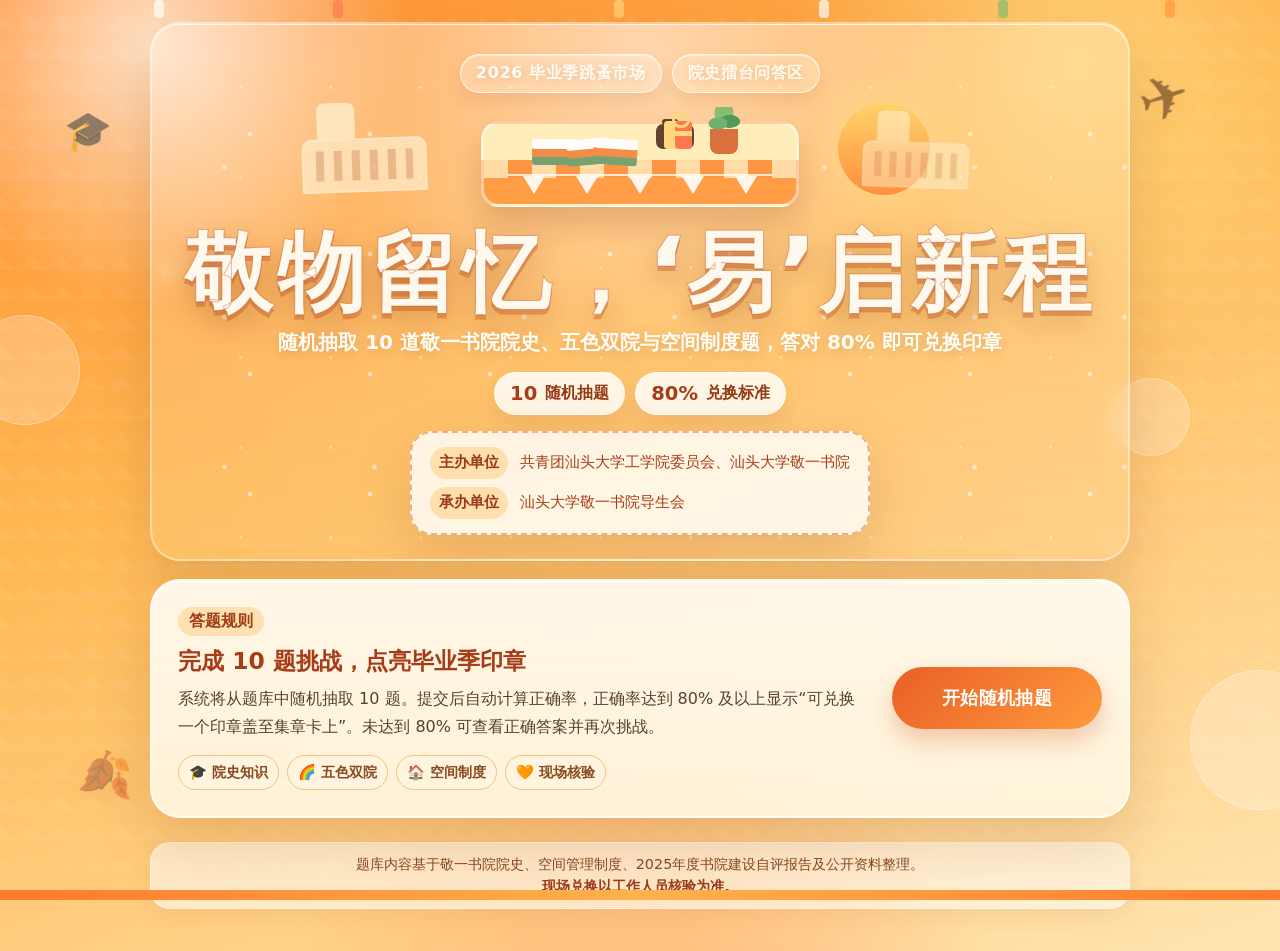
<file: index.html>
<!doctype html>
<html lang="zh-CN">
<head>
  <meta charset="UTF-8" />
  <meta name="viewport" content="width=device-width, initial-scale=1.0" />
  <meta name="theme-color" content="#f58a35" />
  <meta name="description" content="敬物留忆，‘易’启新程毕业季跳蚤市场——院史擂台问答区" />
  <title>敬物留忆，‘易’启新程｜院史擂台问答区</title>
  <link rel="stylesheet" href="styles.css" />
</head>
<body>
  <div class="ambient" aria-hidden="true">
    <span class="bubble b1"></span><span class="bubble b2"></span><span class="bubble b3"></span>
    <span class="float cap">🎓</span><span class="float plane">✈</span><span class="float leaf">🍂</span><span class="float star">★</span>
    <span class="confetti c1"></span><span class="confetti c2"></span><span class="confetti c3"></span><span class="confetti c4"></span><span class="confetti c5"></span><span class="confetti c6"></span>
  </div>

  <main class="shell">
    <header class="hero card-glass">
      <div class="hero-topline">
        <span class="badge">2026 毕业季跳蚤市场</span>
        <span class="badge badge-soft">院史擂台问答区</span>
      </div>

      <div class="hero-illustration" aria-hidden="true">
        <div class="sunset"></div>
        <div class="campus campus-left"></div>
        <div class="campus campus-right"></div>
        <div class="market-table">
          <span class="book book-a"></span><span class="book book-b"></span><span class="book book-c"></span>
          <span class="plant"></span><span class="camera"></span><span class="gift"></span>
          <div class="bunting"><i></i><i></i><i></i><i></i><i></i></div>
        </div>
      </div>

      <h1>敬物留忆，‘易’启新程</h1>
      <p class="subtitle">随机抽取 10 道敬一书院院史、五色双院与空间制度题，答对 80% 即可兑换印章</p>

      <div class="rule-chips" aria-label="核心规则">
        <span><strong>10</strong> 随机抽题</span>
        <span><strong>80%</strong> 兑换标准</span>
      </div>

      <div class="units">
        <p><span>主办单位</span> 共青团汕头大学工学院委员会、汕头大学敬一书院</p>
        <p><span>承办单位</span> 汕头大学敬一书院导生会</p>
      </div>
    </header>

    <section class="card intro-card reveal" id="introCard">
      <div class="intro-copy">
        <div class="section-kicker">答题规则</div>
        <h2>完成 10 题挑战，点亮毕业季印章</h2>
        <p>系统将从题库中随机抽取 10 题。提交后自动计算正确率，正确率达到 80% 及以上显示“可兑换一个印章盖至集章卡上”。未达到 80% 可查看正确答案并再次挑战。</p>
        <div class="mini-notes" aria-label="活动提示">
          <span>🎓 院史知识</span><span>🌈 五色双院</span><span>🏠 空间制度</span><span>🧡 现场核验</span>
        </div>
      </div>
      <button class="primary start-button" id="startBtn" type="button"><span>开始随机抽题</span></button>
    </section>

    <section class="status card hidden" id="statusBar">
      <div class="status-main">
        <div class="status-title"><strong id="roundInfo">第 1 轮</strong><span id="progressText">准备开始</span></div>
        <div class="progress-wrap" aria-hidden="true"><div id="progressFill"></div></div>
      </div>
      <button class="ghost" id="reshuffleBtn" type="button">重新抽题</button>
    </section>

    <form id="quizForm" class="quiz-list hidden"></form>

    <section class="actions hidden" id="actions">
      <button class="primary submit-button" id="submitBtn" type="button"><span>提交答案</span></button>
    </section>

    <section class="card result hidden" id="resultCard"></section>

    <footer class="footer">
      <span>题库内容基于敬一书院院史、空间管理制度、2025年度书院建设自评报告及公开资料整理。</span>
      <strong>现场兑换以工作人员核验为准。</strong>
    </footer>
  </main>

  <script src="questions.js"></script>
  <script src="app.js"></script>
</body>
</html>
</file>
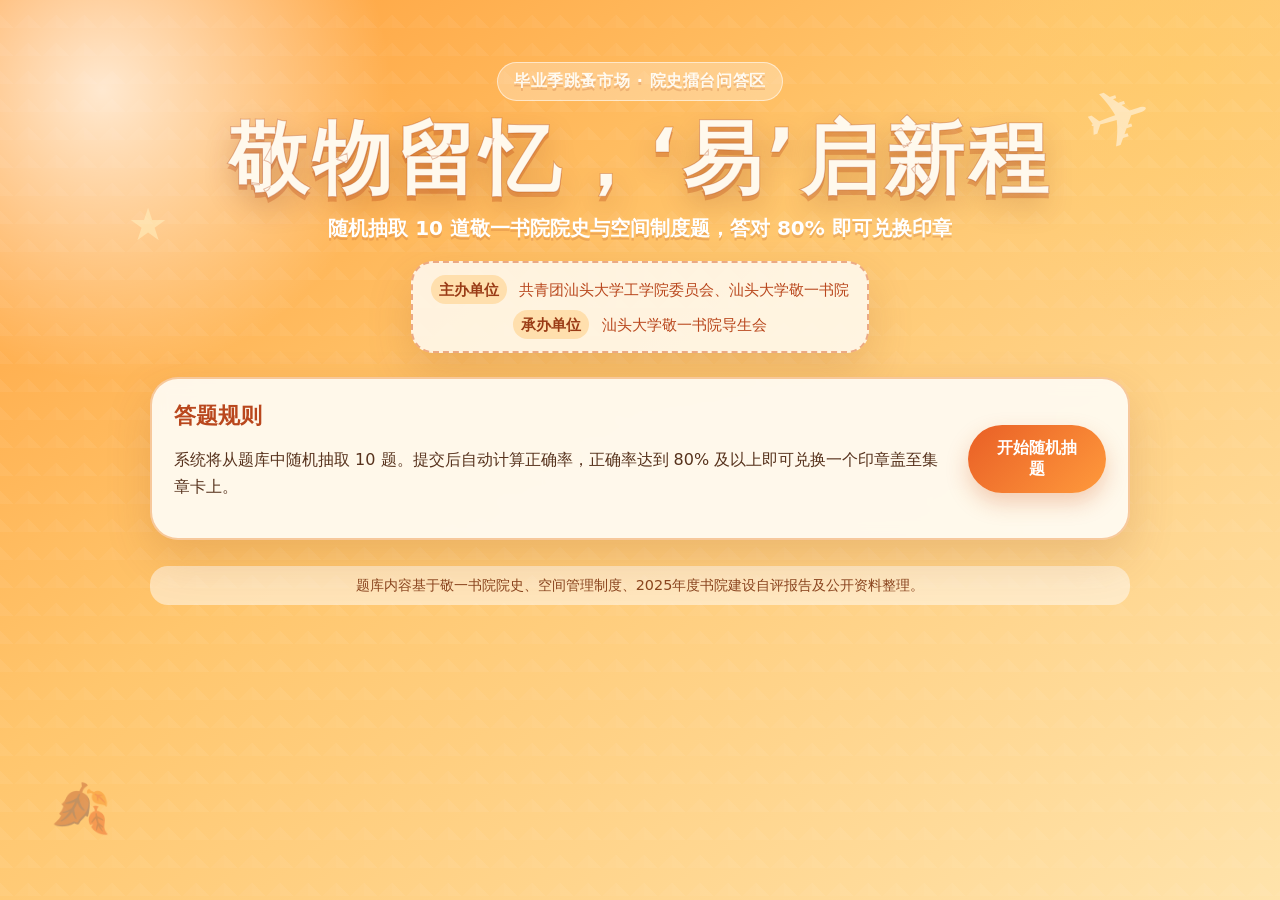
<file: 敬一书院毕业季跳蚤市场院史擂台问答/index.html>
<!doctype html>
<html lang="zh-CN">
<head>
  <meta charset="UTF-8" />
  <meta name="viewport" content="width=device-width, initial-scale=1.0" />
  <meta name="theme-color" content="#f58a35" />
  <title>敬物留忆，‘易’启新程｜院史擂台问答区</title>
  <link rel="stylesheet" href="styles.css" />
</head>
<body>
  <div class="bg-decor decor-plane">✈</div>
  <div class="bg-decor decor-leaf">🍂</div>
  <div class="bg-decor decor-star">★</div>
  <main class="shell">
    <header class="hero">
      <div class="badge">毕业季跳蚤市场 · 院史擂台问答区</div>
      <h1>敬物留忆，‘易’启新程</h1>
      <p class="subtitle">随机抽取 10 道敬一书院院史与空间制度题，答对 80% 即可兑换印章</p>
      <div class="units">
        <p><span>主办单位</span> 共青团汕头大学工学院委员会、汕头大学敬一书院</p>
        <p><span>承办单位</span> 汕头大学敬一书院导生会</p>
      </div>
    </header>

    <section class="card intro-card" id="introCard">
      <div>
        <h2>答题规则</h2>
        <p>系统将从题库中随机抽取 10 题。提交后自动计算正确率，正确率达到 80% 及以上即可兑换一个印章盖至集章卡上。</p>
      </div>
      <button class="primary" id="startBtn">开始随机抽题</button>
    </section>

    <section class="status card hidden" id="statusBar">
      <div>
        <strong id="roundInfo">第 1 轮</strong>
        <span id="progressText">已抽取 10 题</span>
      </div>
      <button class="ghost" id="reshuffleBtn">重新抽题</button>
    </section>

    <form id="quizForm" class="quiz-list hidden"></form>

    <section class="actions hidden" id="actions">
      <button class="primary" id="submitBtn" type="button">提交答案</button>
    </section>

    <section class="card result hidden" id="resultCard"></section>

    <footer class="footer">
      题库内容基于敬一书院院史、空间管理制度、2025年度书院建设自评报告及公开资料整理。
    </footer>
  </main>

  <script src="questions.js"></script>
  <script src="app.js"></script>
</body>
</html>
</file>
<file: styles.css>
:root{
  --orange:#e95f26;
  --orange-deep:#a63d18;
  --sun:#ffb347;
  --gold:#ffd47a;
  --cream:#fff4df;
  --paper:#fffaf0;
  --coral:#ff7b54;
  --green:#3d9b65;
  --ink:#57321d;
  --muted:#8b6147;
  --line:#f2bb77;
  --success:#258758;
  --danger:#d64a3b;
  --shadow:0 22px 55px rgba(142,70,23,.20);
  --soft:rgba(255,250,240,.94);
}
*{box-sizing:border-box}
html{scroll-behavior:smooth}
body{
  margin:0;
  min-height:100vh;
  color:var(--ink);
  font-family:"Microsoft YaHei","PingFang SC","Noto Sans SC",system-ui,sans-serif;
  background:
    radial-gradient(circle at 12% 5%,rgba(255,255,255,.72),transparent 16rem),
    radial-gradient(circle at 84% 7%,rgba(255,223,135,.72),transparent 18rem),
    radial-gradient(circle at 50% 115%,rgba(255,110,49,.36),transparent 24rem),
    linear-gradient(160deg,#ff8d2f 0%,#ffb954 40%,#ffe5b1 100%);
  overflow-x:hidden;
}
body::before{
  content:"";
  position:fixed;inset:0;
  pointer-events:none;
  background-image:
    linear-gradient(45deg,rgba(255,255,255,.22) 25%,transparent 25%),
    linear-gradient(-45deg,rgba(255,255,255,.14) 25%,transparent 25%);
  background-size:30px 30px;
  opacity:.28;
  animation:bgDrift 18s linear infinite;
}
body::after{
  content:"";
  position:fixed;left:0;right:0;bottom:0;height:10px;
  background:linear-gradient(90deg,#ff7a2d,#ffb24b,#ff7a2d);
  pointer-events:none;
  z-index:20;
}
.shell{position:relative;z-index:2;width:min(980px,calc(100% - 28px));margin:0 auto;padding:22px 0 42px}
.card,.card-glass{
  border:2px solid rgba(255,255,255,.58);
  background:linear-gradient(180deg,rgba(255,250,240,.94),rgba(255,246,224,.9));
  border-radius:30px;
  box-shadow:var(--shadow), inset 0 1px 0 rgba(255,255,255,.75);
  backdrop-filter:blur(10px);
}
.hero{
  position:relative;
  overflow:hidden;
  padding:30px 24px 24px;
  text-align:center;
  color:#fff;
  background:
    linear-gradient(180deg,rgba(255,255,255,.22),rgba(255,255,255,.08)),
    radial-gradient(circle at 50% 5%,rgba(255,255,255,.45),transparent 20rem);
  border-color:rgba(255,255,255,.38);
  animation:riseIn .6s ease both;
}
.hero::before{
  content:"";
  position:absolute;inset:-40px;
  pointer-events:none;
  background:
    radial-gradient(circle at 15% 25%,rgba(255,255,255,.52) 0 2px,transparent 3px),
    radial-gradient(circle at 75% 22%,rgba(255,255,255,.46) 0 2px,transparent 3px),
    radial-gradient(circle at 43% 15%,rgba(255,255,255,.36) 0 1px,transparent 2px);
  background-size:120px 120px,150px 150px,90px 90px;
  animation:sparkle 10s linear infinite;
}
.hero-topline{position:relative;z-index:2;display:flex;justify-content:center;gap:10px;flex-wrap:wrap}
.badge{
  display:inline-flex;align-items:center;justify-content:center;
  padding:8px 15px;
  border-radius:999px;
  color:#fffaf0;
  border:1px solid rgba(255,255,255,.68);
  background:rgba(255,255,255,.24);
  box-shadow:inset 0 1px 1px rgba(255,255,255,.55),0 8px 18px rgba(158,57,16,.12);
  font-weight:900;
  letter-spacing:.04em;
  text-shadow:0 2px 8px rgba(148,55,17,.18);
}
.badge-soft{background:rgba(255,244,218,.28)}
h1{
  position:relative;z-index:2;
  margin:16px auto 10px;
  font-size:clamp(2.15rem,7.2vw,5.5rem);
  line-height:1;
  font-weight:1000;
  letter-spacing:.055em;
  color:#fff9ed;
  -webkit-text-stroke:1px rgba(174,62,17,.36);
  text-shadow:0 5px 0 rgba(181,59,16,.32),0 12px 28px rgba(117,45,15,.28);
  animation:titleFloat 4.8s ease-in-out infinite;
}
h1::after{
  content:"";
  position:absolute;top:-12%;bottom:-12%;left:-35%;width:22%;
  background:linear-gradient(90deg,transparent,rgba(255,255,255,.55),transparent);
  transform:skewX(-20deg);
  animation:titleShine 4.8s ease-in-out infinite;
}
.subtitle{
  position:relative;z-index:2;
  max-width:780px;margin:0 auto 14px;
  color:#fffdf5;
  font-size:clamp(1rem,2.4vw,1.25rem);
  font-weight:900;
  line-height:1.55;
  text-shadow:0 3px 12px rgba(130,50,18,.2);
}
.rule-chips{
  position:relative;z-index:2;
  display:flex;justify-content:center;gap:10px;flex-wrap:wrap;
  margin:14px 0 16px;
}
.rule-chips span{
  display:inline-flex;align-items:center;gap:8px;
  padding:9px 15px;border-radius:999px;
  color:#953915;background:rgba(255,250,240,.92);
  border:1px solid rgba(255,255,255,.7);
  font-weight:900;box-shadow:0 10px 22px rgba(142,70,23,.12);
}
.rule-chips strong{font-size:1.22rem;color:var(--orange-deep)}
.units{
  position:relative;z-index:2;
  display:inline-grid;gap:8px;
  max-width:830px;text-align:left;
  padding:14px 18px;
  border-radius:22px;
  color:var(--orange-deep);
  background:rgba(255,250,240,.9);
  border:2px dashed rgba(217,98,41,.48);
  box-shadow:var(--shadow);
}
.units p{margin:0;font-size:.95rem;line-height:1.7}.units span{display:inline-block;margin-right:8px;padding:3px 9px;border-radius:999px;background:#ffdfad;color:#9a3b16;font-weight:1000}
.hero-illustration{position:relative;z-index:1;height:118px;margin:6px auto -4px;max-width:690px;opacity:.95;pointer-events:none}
.sunset{position:absolute;right:8%;bottom:22px;width:92px;height:92px;border-radius:50%;background:linear-gradient(#ffd36a,#ff8d38);box-shadow:0 0 40px rgba(255,227,137,.55);animation:sunPulse 5s ease-in-out infinite}
.campus{position:absolute;bottom:25px;width:125px;height:54px;border-radius:10px 10px 2px 2px;background:rgba(255,245,219,.62);box-shadow:inset 0 0 0 2px rgba(255,255,255,.25)}
.campus::before{content:"";position:absolute;left:16px;top:-36px;width:38px;height:36px;border-radius:8px 8px 0 0;background:rgba(255,245,219,.72)}
.campus::after{content:"";position:absolute;inset:12px 14px;background:repeating-linear-gradient(90deg,rgba(176,82,31,.28) 0 8px,transparent 8px 18px)}
.campus-left{left:1%;transform:rotate(-2deg)}.campus-right{right:1%;transform:scale(.85) rotate(2deg);opacity:.72}
.market-table{position:absolute;left:50%;bottom:10px;transform:translateX(-50%);width:318px;height:86px;border-radius:18px;background:linear-gradient(#fff0bd 0 45%,#ff9b43 45% 100%);box-shadow:0 18px 30px rgba(130,50,18,.22);border:3px solid rgba(255,255,255,.5)}
.market-table::before{content:"";position:absolute;left:0;right:0;top:36px;height:18px;background:repeating-linear-gradient(90deg,#fff3cc 0 24px,#ff8f3d 24px 48px);opacity:.75}
.bunting{position:absolute;left:24px;right:24px;bottom:8px;height:22px;border-top:2px solid rgba(255,255,255,.8);display:flex;justify-content:space-around}.bunting i{width:0;height:0;border-left:11px solid transparent;border-right:11px solid transparent;border-top:18px solid rgba(255,255,255,.92)}
.book{position:absolute;bottom:55px;width:44px;height:10px;border-radius:3px;background:#fff;box-shadow:0 8px 0 #f28b46,0 16px 0 #6ea06e}.book-a{left:48px}.book-b{left:82px;transform:rotate(-5deg)}.book-c{left:110px;transform:rotate(4deg)}
.plant{position:absolute;right:58px;bottom:50px;width:28px;height:25px;border-radius:0 0 8px 8px;background:#d86b3a}.plant::before{content:"";position:absolute;left:-6px;top:-22px;width:40px;height:30px;background:radial-gradient(ellipse at 35% 55%,#6aaf6e 0 9px,transparent 10px),radial-gradient(ellipse at 64% 48%,#4c9658 0 10px,transparent 11px),radial-gradient(ellipse at 50% 20%,#83bd73 0 9px,transparent 10px)}
.camera{position:absolute;left:172px;bottom:55px;width:38px;height:25px;border-radius:7px;background:#5d3a28}.camera::before{content:"";position:absolute;left:13px;top:5px;width:13px;height:13px;border-radius:50%;border:3px solid #ffe1a8}.camera::after{content:"";position:absolute;left:6px;top:-5px;width:16px;height:6px;border-radius:4px;background:#5d3a28}
.gift{position:absolute;right:104px;bottom:55px;width:28px;height:28px;background:#ff724a;border-radius:4px;box-shadow:inset 11px 0 #ffd77d}.gift::before{content:"";position:absolute;left:0;right:0;top:10px;height:5px;background:#ffd77d}.gift::after{content:"";position:absolute;left:8px;top:-9px;width:12px;height:10px;border:3px solid #ffd77d;border-radius:999px}
.intro-card{display:grid;grid-template-columns:1fr auto;align-items:center;gap:22px;margin-top:18px;padding:26px}.section-kicker{display:inline-flex;margin-bottom:10px;padding:4px 11px;border-radius:999px;background:#ffe0b2;color:#9e3d17;font-weight:1000}.intro-card h2{margin:0 0 8px;font-size:1.46rem;color:var(--orange-deep)}p{line-height:1.75}.intro-card p{margin:0;color:#59402e}.mini-notes{display:flex;flex-wrap:wrap;gap:8px;margin-top:14px}.mini-notes span{padding:7px 10px;border-radius:999px;background:#fff5df;border:1px solid #f3c17d;font-weight:800;color:#8a4a22;font-size:.9rem}
.primary,.ghost,.secondary{position:relative;overflow:hidden;border:0;border-radius:999px;padding:14px 25px;font-weight:1000;cursor:pointer;transition:.22s ease;font-size:1rem;letter-spacing:.02em;font-family:inherit}.primary{color:white;background:linear-gradient(135deg,var(--orange),#ff9a3c);box-shadow:0 12px 24px rgba(213,90,34,.30)}.primary::after{content:"";position:absolute;top:-40%;bottom:-40%;left:-55%;width:38%;transform:skewX(-20deg);background:linear-gradient(90deg,transparent,rgba(255,255,255,.5),transparent);animation:buttonShine 3s ease-in-out infinite}.primary:hover{transform:translateY(-3px) scale(1.01);box-shadow:0 18px 30px rgba(213,90,34,.34)}.primary:active{transform:translateY(0) scale(.99)}.ghost,.secondary{background:#fff2d2;color:var(--orange-deep);border:1px solid var(--line);box-shadow:0 7px 16px rgba(142,70,23,.10)}.ghost:hover,.secondary:hover{background:#ffe6b7;transform:translateY(-2px)}.start-button{min-width:210px;height:62px;font-size:1.1rem}.hidden{display:none!important}
.status{position:sticky;top:10px;z-index:10;display:flex;align-items:center;justify-content:space-between;gap:16px;margin:16px 0 18px;padding:15px 18px}.status-main{flex:1}.status-title{display:flex;align-items:center;gap:8px;flex-wrap:wrap}.status strong{font-size:1.08rem;color:var(--orange-deep)}.status span{color:#7d5138;font-weight:800}.progress-wrap{height:10px;margin-top:10px;background:#ffe8be;border-radius:999px;overflow:hidden;border:1px solid #f2bb77}.progress-wrap div{height:100%;width:0;background:linear-gradient(90deg,var(--orange),#ffb347,#ff7b54);background-size:200% 100%;transition:.25s ease;animation:progressGlow 2.4s linear infinite}.quiz-list{display:grid;gap:16px;margin-top:18px}.question-card{position:relative;overflow:hidden;padding:20px;background:var(--soft);border:2px solid rgba(238,142,58,.42);border-radius:25px;box-shadow:var(--shadow);animation:cardPop .42s ease both;animation-delay:calc(var(--i,0) * 42ms)}.question-card::before{content:"";position:absolute;left:-30px;top:18px;width:78px;height:28px;background:#ffb347;transform:rotate(-15deg);opacity:.38;border-radius:999px}.question-card::after{content:"🎓";position:absolute;right:16px;top:12px;font-size:1.3rem;opacity:.2;transform:rotate(12deg)}.q-head{display:flex;align-items:flex-start;gap:12px;margin-bottom:14px}.q-index{flex:0 0 auto;display:grid;place-items:center;width:40px;height:40px;border-radius:15px;color:white;background:linear-gradient(135deg,var(--orange),var(--coral));font-weight:1000;box-shadow:0 8px 16px rgba(215,92,34,.24)}.q-title{font-size:1.08rem;font-weight:1000;line-height:1.58;padding-right:22px}.q-type{display:inline-block;margin-left:8px;padding:2px 8px;border-radius:999px;background:#ffe0aa;color:#a24317;font-size:.76rem;white-space:nowrap}.options{display:grid;gap:10px}.option{position:relative;display:flex;gap:10px;align-items:flex-start;padding:12px 14px;border:1.5px solid #f4c17d;border-radius:18px;background:#fff7e9;cursor:pointer;transition:.18s ease}.option:hover{border-color:#ef8b3b;transform:translateX(3px);box-shadow:0 8px 18px rgba(142,70,23,.09)}.option input{margin-top:3px;accent-color:var(--orange)}.option .letter{display:inline-grid;place-items:center;min-width:28px;height:28px;border-radius:10px;background:#ffe6bd;color:var(--orange-deep);font-weight:1000}.option:has(input:checked){background:#fff0ce;border-color:#e95f26;box-shadow:0 8px 18px rgba(233,95,38,.13)}.option:has(input:checked)::after{content:"✓";position:absolute;right:12px;top:10px;width:26px;height:26px;border-radius:50%;display:grid;place-items:center;background:var(--orange);color:white;font-weight:1000;animation:tick .18s ease both}.actions{display:flex;justify-content:center;padding:22px 0}.submit-button{min-width:230px;height:58px}.result{text-align:center;margin-top:18px;padding:26px}.result h2{margin:0 0 8px;font-size:1.6rem;color:var(--orange-deep)}.score{font-size:clamp(1.9rem,6vw,3.3rem);font-weight:1000;color:var(--orange-deep);margin:8px 0}.stamp{position:relative;display:inline-grid;place-items:center;width:min(255px,72vw);aspect-ratio:1;border:8px double var(--success);border-radius:50%;color:var(--success);font-size:1.55rem;font-weight:1000;transform:rotate(-8deg);margin:18px auto;background:rgba(255,255,255,.58);animation:stampIn .6s cubic-bezier(.2,1.25,.4,1) both}.stamp::after{content:"";position:absolute;inset:-12px;border-radius:50%;border:2px dashed rgba(37,135,88,.28);animation:spin 12s linear infinite}.code{display:inline-block;margin:6px 0 12px;padding:8px 14px;border-radius:999px;background:#f1fff5;border:1px dashed var(--success);font-weight:900;color:var(--success)}.fail{color:var(--danger);font-weight:900}.answer-list{display:grid;gap:12px;text-align:left;margin-top:18px}.answer-item{padding:14px;border-radius:18px;background:#fff7e9;border:1px solid #f4c17d}.answer-item.correct{border-color:rgba(47,143,91,.45);background:#f1fff5}.answer-item.wrong{border-color:rgba(214,74,59,.45);background:#fff2ef}.answer-item strong{color:var(--orange-deep)}.source{margin-top:8px;font-size:.86rem;color:var(--muted)}.result-actions{display:flex;justify-content:center;gap:12px;flex-wrap:wrap;margin-top:16px}.footer{margin:24px auto 0;text-align:center;color:#8b451f;font-size:.9rem;background:rgba(255,250,240,.62);border-radius:20px;padding:12px 14px;border:1px solid rgba(255,255,255,.45);box-shadow:0 8px 20px rgba(142,70,23,.08)}.footer span{display:block}.footer strong{display:block;margin-top:3px;color:#9e3d17}
.ambient{position:fixed;inset:0;z-index:1;pointer-events:none;overflow:hidden}.float{position:absolute;opacity:.58;filter:drop-shadow(0 8px 14px rgba(142,70,23,.12));animation:floatAround 9s ease-in-out infinite}.cap{top:12%;left:5%;font-size:2.4rem}.plane{top:7%;right:7%;font-size:3.8rem;transform:rotate(-18deg);animation-duration:10s}.leaf{bottom:11%;left:6%;font-size:2.8rem;animation-duration:11s}.star{top:28%;left:12%;font-size:2rem;color:#fff3c4;animation-duration:8s}.bubble{position:absolute;border-radius:50%;background:rgba(255,255,255,.22);border:1px solid rgba(255,255,255,.3);animation:bubbleMove 12s ease-in-out infinite}.b1{width:110px;height:110px;left:-30px;top:35%}.b2{width:78px;height:78px;right:7%;top:42%;animation-delay:-4s}.b3{width:140px;height:140px;right:-50px;bottom:10%;animation-delay:-7s}.confetti{position:absolute;width:10px;height:18px;border-radius:4px;background:#fff3c4;opacity:.7;animation:fall 10s linear infinite}.c1{left:12%;animation-delay:-1s;background:#fff}.c2{left:26%;animation-delay:-5s;background:#ff7b54}.c3{left:48%;animation-delay:-2s;background:#ffd47a}.c4{left:64%;animation-delay:-7s;background:#fff}.c5{left:78%;animation-delay:-4s;background:#88bd73}.c6{left:91%;animation-delay:-8s;background:#ff9a3c}.burst{position:fixed;z-index:999;pointer-events:none;font-size:1.3rem;animation:burst .9s ease-out forwards}
@keyframes bgDrift{to{background-position:60px 60px,-60px 60px}}@keyframes riseIn{from{opacity:0;transform:translateY(18px)}to{opacity:1;transform:translateY(0)}}@keyframes sparkle{to{transform:translate3d(60px,40px,0)}}@keyframes titleFloat{0%,100%{transform:translateY(0)}50%{transform:translateY(-4px)}}@keyframes titleShine{0%,55%{left:-45%}72%,100%{left:115%}}@keyframes sunPulse{0%,100%{transform:scale(1);filter:saturate(1)}50%{transform:scale(1.08);filter:saturate(1.18)}}@keyframes buttonShine{0%,45%{left:-60%}70%,100%{left:125%}}@keyframes progressGlow{to{background-position:200% 0}}@keyframes cardPop{from{opacity:0;transform:translateY(16px) scale(.985)}to{opacity:1;transform:translateY(0) scale(1)}}@keyframes tick{from{transform:scale(.4);opacity:0}to{transform:scale(1);opacity:1}}@keyframes stampIn{from{opacity:0;transform:scale(.4) rotate(-18deg)}to{opacity:1;transform:scale(1) rotate(-8deg)}}@keyframes spin{to{transform:rotate(360deg)}}@keyframes floatAround{0%,100%{transform:translateY(0) rotate(-8deg)}50%{transform:translateY(-18px) rotate(8deg)}}@keyframes bubbleMove{0%,100%{transform:translate3d(0,0,0) scale(1)}50%{transform:translate3d(18px,-24px,0) scale(1.05)}}@keyframes fall{0%{transform:translateY(-20vh) rotate(0deg);opacity:0}10%{opacity:.75}100%{transform:translateY(120vh) rotate(480deg);opacity:0}}@keyframes burst{0%{transform:translate(0,0) scale(.4);opacity:1}100%{transform:translate(var(--x),var(--y)) scale(1.1) rotate(280deg);opacity:0}}
@media(max-width:700px){.shell{width:min(100% - 18px,560px);padding-top:12px}.hero{padding:24px 13px 20px;border-radius:0 0 30px 30px}.hero-illustration{height:88px}.market-table{width:250px;height:70px}.campus{width:86px;height:42px;bottom:20px}.campus::before{left:10px;top:-26px;width:28px;height:28px}.sunset{width:66px;height:66px;bottom:20px}.book{transform:scale(.76);transform-origin:left bottom}.camera,.gift,.plant{transform:scale(.75);transform-origin:left bottom}h1{margin-top:13px}.units{width:100%;padding:12px 14px}.units span{margin-bottom:2px}.intro-card{grid-template-columns:1fr;margin-top:14px;padding:18px}.card,.question-card{border-radius:23px}.status{align-items:flex-start;flex-direction:column}.status .ghost,.primary,.secondary{width:100%}.result-actions{display:grid}.float.plane{font-size:3rem;right:2%;top:6%}.float.cap{font-size:2rem;left:2%}.float.star{left:4%}.q-title{padding-right:0}.question-card::after{display:none}.option{padding-right:44px}}@media(max-width:380px){.badge{font-size:.82rem}.subtitle{font-size:.96rem}.rule-chips span{font-size:.9rem;padding:8px 12px}.hero-illustration{transform:scale(.92)}}@media(prefers-reduced-motion:reduce){*,*::before,*::after{animation:none!important;transition:none!important;scroll-behavior:auto!important}}
@media print{body{background:#fff}.ambient,.intro-card,.status,.quiz-list,.actions,.footer{display:none!important}.result{box-shadow:none;border:2px solid #333}.result-actions{display:none}}
</file>
<file: 敬一书院毕业季跳蚤市场院史擂台问答/styles.css>
:root{
  --orange:#e95f26;
  --orange-deep:#b9471d;
  --sun:#ffb347;
  --cream:#fff4df;
  --paper:#fffaf0;
  --coral:#ff7b54;
  --green:#80a35d;
  --ink:#57321d;
  --muted:#8b6147;
  --line:#f2bb77;
  --success:#2f8f5b;
  --danger:#d64a3b;
  --shadow:0 18px 45px rgba(142,70,23,.18);
}
*{box-sizing:border-box}
body{
  margin:0;
  min-height:100vh;
  color:var(--ink);
  font-family:"Microsoft YaHei","PingFang SC","Noto Sans SC",system-ui,sans-serif;
  background:
    radial-gradient(circle at 8% 10%, rgba(255,255,255,.75), transparent 18rem),
    radial-gradient(circle at 92% 8%, rgba(255,204,104,.55), transparent 16rem),
    linear-gradient(145deg,#ff9d38 0%,#ffc66d 42%,#ffe3ab 100%);
  overflow-x:hidden;
}
body::before{
  content:"";
  position:fixed;
  inset:0;
  pointer-events:none;
  opacity:.22;
  background-image:
    linear-gradient(45deg, rgba(255,255,255,.28) 25%, transparent 25%),
    linear-gradient(-45deg, rgba(255,255,255,.18) 25%, transparent 25%);
  background-size:28px 28px;
}
.shell{position:relative; width:min(980px, calc(100% - 28px)); margin:0 auto; padding:28px 0 34px;}
.hero{
  position:relative;
  text-align:center;
  padding:34px 24px 24px;
  color:#fff;
  text-shadow:0 3px 0 rgba(158,57,16,.18);
}
.badge{display:inline-flex; align-items:center; gap:8px; padding:8px 16px; border-radius:999px; background:rgba(255,255,255,.28); border:1px solid rgba(255,255,255,.55); color:#fffaf0; font-weight:700; letter-spacing:.04em;}
h1{margin:18px auto 12px; font-size:clamp(2rem,7vw,5rem); line-height:1; font-weight:900; letter-spacing:.05em; color:#fff9ed; -webkit-text-stroke:1px rgba(174,62,17,.32); text-shadow:0 5px 0 rgba(181,59,16,.28), 0 12px 28px rgba(117,45,15,.25);}
.subtitle{font-size:clamp(1rem,2.5vw,1.25rem); margin:0 auto 16px; max-width:780px; font-weight:700;}
.units{display:inline-grid; gap:6px; padding:12px 18px; border-radius:22px; background:rgba(255,250,240,.88); color:var(--orange-deep); text-shadow:none; box-shadow:var(--shadow); border:2px dashed rgba(217,98,41,.5);}
.units p{margin:0; font-size:.92rem;}
.units span{display:inline-block; margin-right:8px; padding:2px 8px; border-radius:999px; background:#ffdfad; color:#9a3b16; font-weight:800;}
.card{background:rgba(255,250,240,.96); border:2px solid rgba(238,142,58,.45); border-radius:28px; box-shadow:var(--shadow); padding:22px; backdrop-filter:blur(8px);}
.intro-card{display:flex; justify-content:space-between; gap:20px; align-items:center;}
h2{margin:0 0 8px; font-size:1.35rem; color:var(--orange-deep)}
p{line-height:1.7}.primary,.ghost,.secondary{border:0; border-radius:999px; padding:13px 24px; font-weight:900; cursor:pointer; transition:.2s ease; font-size:1rem;}
.primary{color:white; background:linear-gradient(135deg,var(--orange),#ff9a3c); box-shadow:0 10px 22px rgba(213,90,34,.28)}
.primary:hover{transform:translateY(-2px); box-shadow:0 14px 25px rgba(213,90,34,.32)}
.ghost,.secondary{background:#fff2d2; color:var(--orange-deep); border:1px solid var(--line)}
.ghost:hover,.secondary:hover{background:#ffe6b7}.hidden{display:none!important}
.status{display:flex; align-items:center; justify-content:space-between; gap:14px; margin:12px 0 18px; padding:14px 18px;}
.status strong{font-size:1.1rem;color:var(--orange-deep);margin-right:8px}.quiz-list{display:grid; gap:16px; margin-top:18px;}
.question-card{position:relative; background:rgba(255,250,240,.96); border:2px solid rgba(238,142,58,.4); border-radius:24px; padding:20px; box-shadow:var(--shadow); overflow:hidden;}
.question-card::before{content:""; position:absolute; left:-28px; top:18px; width:74px; height:28px; background:#ffb347; transform:rotate(-15deg); opacity:.45; border-radius:999px;}
.q-head{display:flex; align-items:flex-start; gap:12px; margin-bottom:14px;}
.q-index{flex:0 0 auto; display:grid; place-items:center; width:38px; height:38px; border-radius:14px; color:white; background:linear-gradient(135deg,var(--orange),var(--coral)); font-weight:900; box-shadow:0 8px 16px rgba(215,92,34,.22);}
.q-title{font-size:1.08rem; font-weight:900; line-height:1.55;}
.q-type{display:inline-block; margin-left:6px; padding:2px 8px; border-radius:999px; background:#ffe0aa; color:#a24317; font-size:.78rem;}
.options{display:grid; gap:10px;}
.option{display:flex; gap:10px; align-items:flex-start; padding:12px 14px; border:1.5px solid #f4c17d; border-radius:18px; background:#fff7e9; cursor:pointer; transition:.18s ease;}
.option:hover{border-color:#ef8b3b; transform:translateX(2px)}
.option input{margin-top:3px; accent-color:var(--orange)}
.option .letter{font-weight:900; color:var(--orange-deep); min-width:24px}.actions{display:flex; justify-content:center; padding:22px 0;}
.result{text-align:center; margin-top:18px;}.score{font-size:clamp(1.8rem,6vw,3.2rem); font-weight:1000; color:var(--orange-deep); margin:8px 0;}
.stamp{display:inline-grid; place-items:center; width:min(240px,70vw); aspect-ratio:1; border:8px double var(--success); border-radius:50%; color:var(--success); font-size:1.55rem; font-weight:1000; transform:rotate(-8deg); margin:18px auto; background:rgba(255,255,255,.58);}
.fail{color:var(--danger);font-weight:900}.answer-list{display:grid; gap:12px; text-align:left; margin-top:18px;}.answer-item{padding:14px; border-radius:18px; background:#fff7e9; border:1px solid #f4c17d;}.answer-item.correct{border-color:rgba(47,143,91,.45); background:#f1fff5}.answer-item.wrong{border-color:rgba(214,74,59,.45); background:#fff2ef}.answer-item strong{color:var(--orange-deep)}.source{margin-top:8px; font-size:.86rem; color:var(--muted)}
.result-actions{display:flex; justify-content:center; gap:12px; flex-wrap:wrap; margin-top:16px}.footer{margin:26px auto 0; text-align:center; color:#8b451f; font-size:.9rem; background:rgba(255,250,240,.55); border-radius:18px; padding:10px 12px;}
.bg-decor{position:fixed; pointer-events:none; z-index:0; opacity:.5}.decor-plane{top:8%; right:10%; font-size:5rem; transform:rotate(-18deg); color:white}.decor-leaf{bottom:7%; left:4%; font-size:3rem}.decor-star{top:22%; left:10%; font-size:2.8rem; color:#fff3c4}
@media (max-width:640px){.shell{width:min(100% - 18px, 560px); padding-top:14px}.hero{padding:22px 6px 16px}.units{width:100%; text-align:left}.intro-card{display:grid}.card,.question-card{border-radius:22px; padding:16px}.status{align-items:flex-start; flex-direction:column}.primary,.ghost,.secondary{width:100%;}.result-actions{display:grid}.decor-plane{font-size:3.4rem; right:3%;}.decor-star{left:4%;}}
</file>
